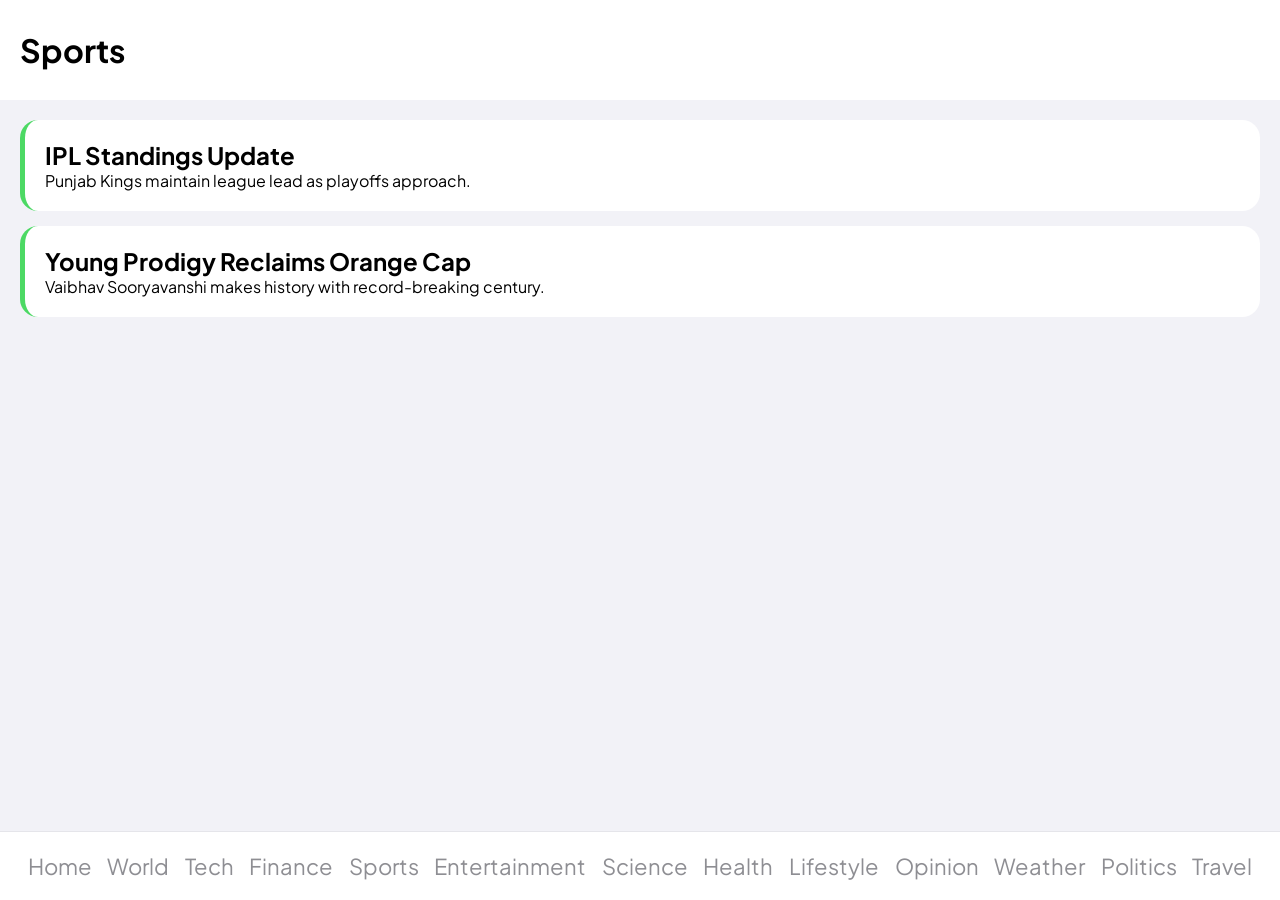
<file: sports.html>
<!DOCTYPE html>
<html lang="en">
<head>
    <meta charset="UTF-8">
    <meta name="viewport" content="width=device-width, initial-scale=1.0">
    <title>OmniNews | Sports</title>
    <link href="https://fonts.googleapis.com/css2?family=Plus+Jakarta+Sans:wght@400;600;800&display=swap" rel="stylesheet">
    <style>
        :root { --primary: #FF3B30; --bg: #F2F2F7; }
        * { margin: 0; padding: 0; box-sizing: border-box; font-family: 'Plus Jakarta Sans', sans-serif; }
        body { background-color: var(--bg); padding-bottom: 90px; }
        header { padding: 30px 20px; background: #fff; }
        .feed { padding: 20px; }
        .card { background: #fff; border-radius: 18px; padding: 20px; margin-bottom: 15px; border-left: 5px solid #4CD964; }
        nav { position: fixed; bottom: 0; width: 100%; background: #fff; display: flex; justify-content: space-around; padding: 20px; border-top: 1px solid #e5e5ea; }
        nav a { text-decoration: none; font-size: 22px; color: #8e8e93; }
        nav a.active { color: var(--primary); }
    </style>
</head>
<body>
    <header><h1>Sports</h1></header>
    <div class="feed">
        <div class="card"><h2>IPL Standings Update</h2><p>Punjab Kings maintain league lead as playoffs approach.</p></div>
        <div class="card"><h2>Young Prodigy Reclaims Orange Cap</h2><p>Vaibhav Sooryavanshi makes history with record-breaking century.</p></div>
    </div>
   <nav>
    <a href="index.html">Home</a>
    <a href="world.html">World</a>
    <a href="tech.html">Tech</a>
    <a href="finance.html">Finance</a>
    <a href="sports.html">Sports</a>
    <a href="entertainment.html">Entertainment</a>
    <a href="science.html">Science</a>
    <a href="health.html">Health</a>
    <a href="lifestyle.html">Lifestyle</a>
    <a href="opinion.html">Opinion</a>
    <a href="weather.html">Weather</a>
    <a href="politics.html">Politics</a>
    <a href="travel.html">Travel</a>
</nav>
</body>
</html>
</file>
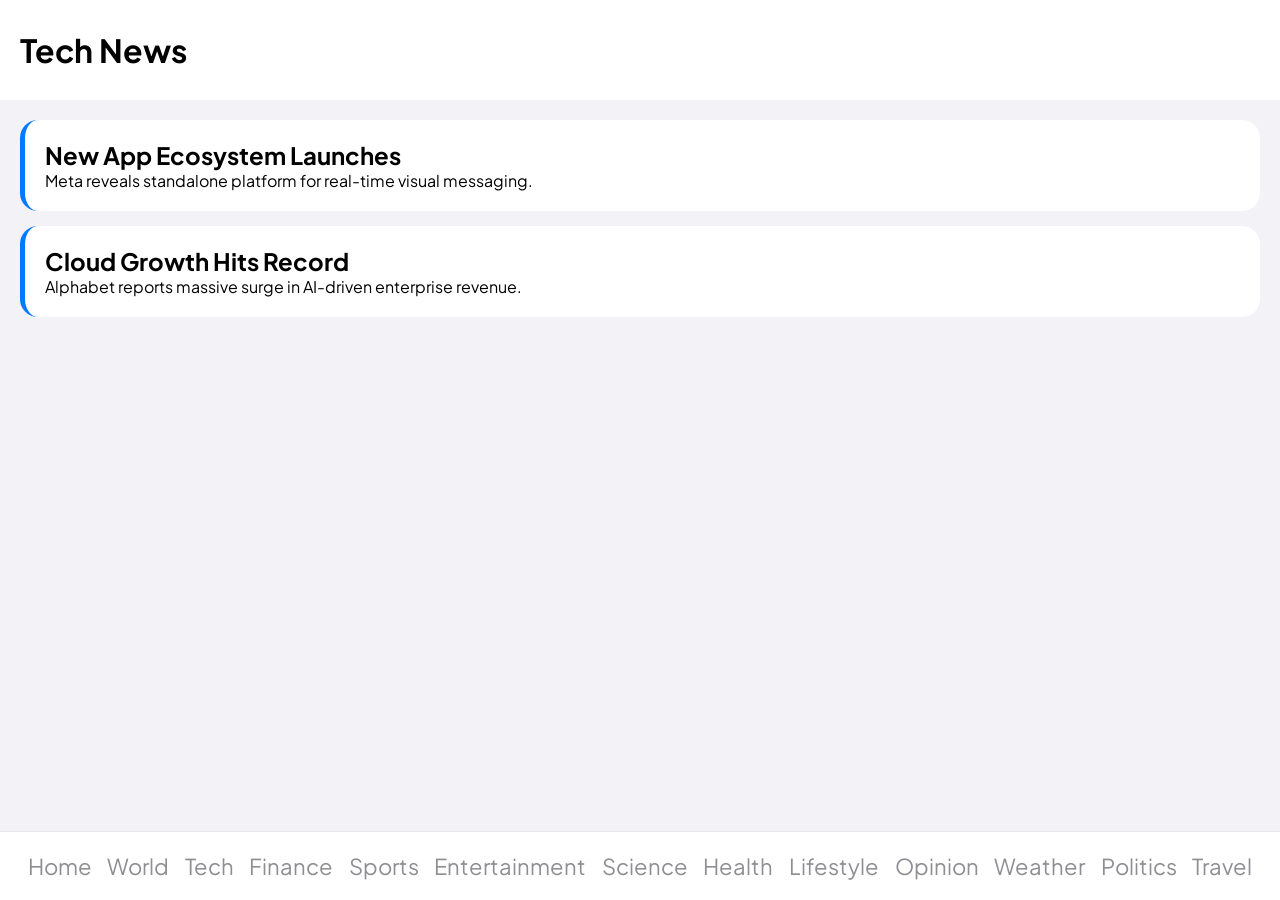
<file: tech.html>
<!DOCTYPE html>
<html lang="en">
<head>
    <meta charset="UTF-8">
    <meta name="viewport" content="width=device-width, initial-scale=1.0">
    <title>OmniNews | Tech</title>
    <link href="https://fonts.googleapis.com/css2?family=Plus+Jakarta+Sans:wght@400;600;800&display=swap" rel="stylesheet">
    <style>
        :root { --primary: #FF3B30; --bg: #F2F2F7; }
        * { margin: 0; padding: 0; box-sizing: border-box; font-family: 'Plus Jakarta Sans', sans-serif; }
        body { background-color: var(--bg); padding-bottom: 90px; }
        header { padding: 30px 20px; background: #fff; }
        .feed { padding: 20px; }
        .card { background: #fff; border-radius: 18px; padding: 20px; margin-bottom: 15px; border-left: 5px solid #007AFF; }
        nav { position: fixed; bottom: 0; width: 100%; background: #fff; display: flex; justify-content: space-around; padding: 20px; border-top: 1px solid #e5e5ea; }
        nav a { text-decoration: none; font-size: 22px; color: #8e8e93; }
        nav a.active { color: var(--primary); }
    </style>
</head>
<body>
    <header><h1>Tech News</h1></header>
    <div class="feed">
        <div class="card"><h2>New App Ecosystem Launches</h2><p>Meta reveals standalone platform for real-time visual messaging.</p></div>
        <div class="card"><h2>Cloud Growth Hits Record</h2><p>Alphabet reports massive surge in AI-driven enterprise revenue.</p></div>
    </div>
   <nav>
    <a href="index.html">Home</a>
    <a href="world.html">World</a>
    <a href="tech.html">Tech</a>
    <a href="finance.html">Finance</a>
    <a href="sports.html">Sports</a>
    <a href="entertainment.html">Entertainment</a>
    <a href="science.html">Science</a>
    <a href="health.html">Health</a>
    <a href="lifestyle.html">Lifestyle</a>
    <a href="opinion.html">Opinion</a>
    <a href="weather.html">Weather</a>
    <a href="politics.html">Politics</a>
    <a href="travel.html">Travel</a>
</nav>
</body>
</html>
</file>
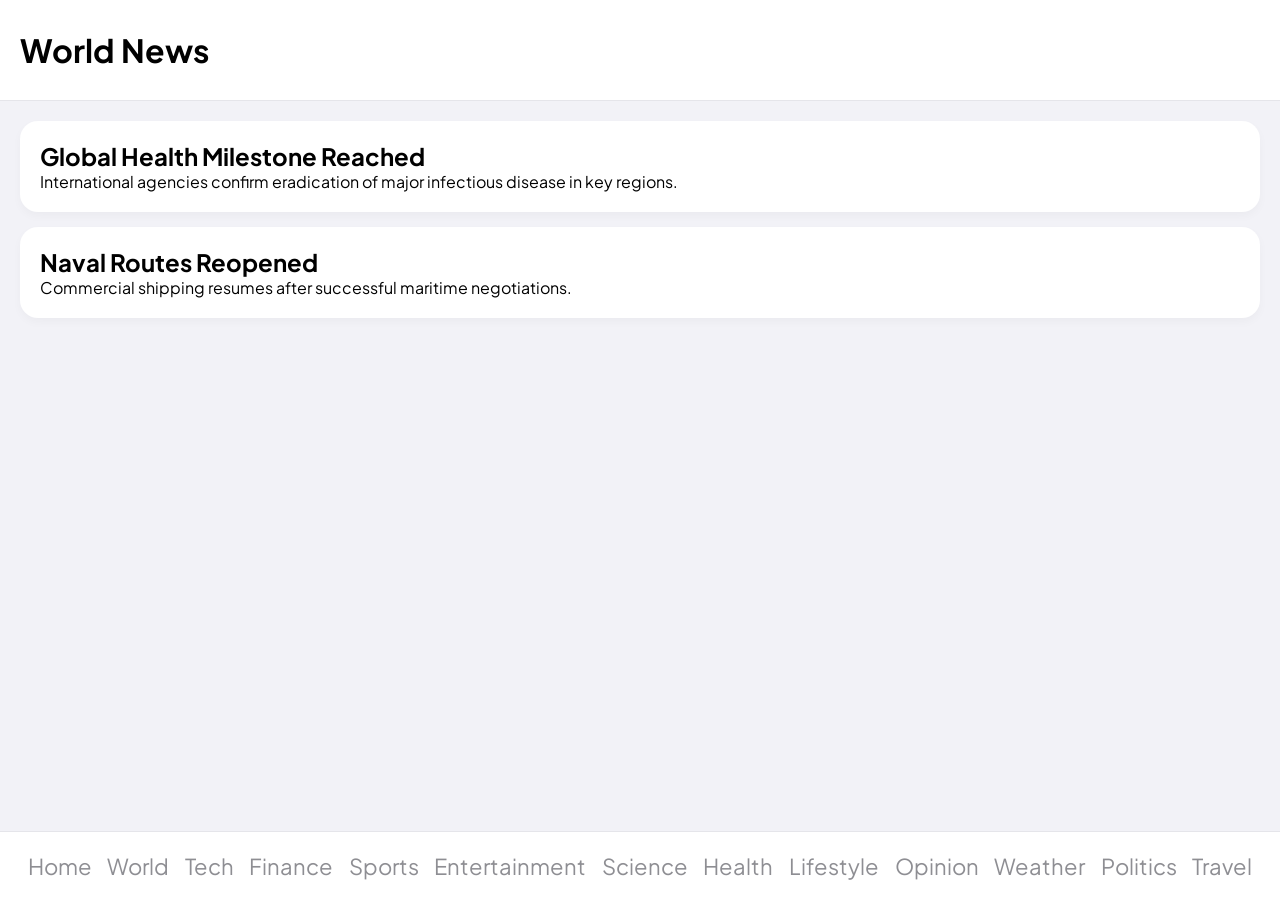
<file: world.html>
<!DOCTYPE html>
<html lang="en">
<head>
    <meta charset="UTF-8">
    <meta name="viewport" content="width=device-width, initial-scale=1.0">
    <title>OmniNews | World</title>
    <link href="https://fonts.googleapis.com/css2?family=Plus+Jakarta+Sans:wght@400;600;800&display=swap" rel="stylesheet">
    <style>
        /* (Shared CSS) */
        :root { --primary: #FF3B30; --bg: #F2F2F7; }
        * { margin: 0; padding: 0; box-sizing: border-box; font-family: 'Plus Jakarta Sans', sans-serif; }
        body { background-color: var(--bg); padding-bottom: 90px; }
        header { padding: 30px 20px; background: #fff; border-bottom: 1px solid #e5e5ea; }
        .feed { padding: 20px; }
        .card { background: #fff; border-radius: 18px; padding: 20px; margin-bottom: 15px; box-shadow: 0 4px 10px rgba(0,0,0,0.03); }
        nav { position: fixed; bottom: 0; width: 100%; background: #fff; display: flex; justify-content: space-around; padding: 20px; border-top: 1px solid #e5e5ea; }
        nav a { text-decoration: none; font-size: 22px; color: #8e8e93; }
        nav a.active { color: var(--primary); }
    </style>
</head>
<body>
    <header><h1>World News</h1></header>
    <div class="feed">
        <div class="card"><h2>Global Health Milestone Reached</h2><p>International agencies confirm eradication of major infectious disease in key regions.</p></div>
        <div class="card"><h2>Naval Routes Reopened</h2><p>Commercial shipping resumes after successful maritime negotiations.</p></div>
    </div>
    <nav>
    <a href="index.html">Home</a>
    <a href="world.html">World</a>
    <a href="tech.html">Tech</a>
    <a href="finance.html">Finance</a>
    <a href="sports.html">Sports</a>
    <a href="entertainment.html">Entertainment</a>
    <a href="science.html">Science</a>
    <a href="health.html">Health</a>
    <a href="lifestyle.html">Lifestyle</a>
    <a href="opinion.html">Opinion</a>
    <a href="weather.html">Weather</a>
    <a href="politics.html">Politics</a>
    <a href="travel.html">Travel</a>
</nav>
</body>
</html>
</file>
